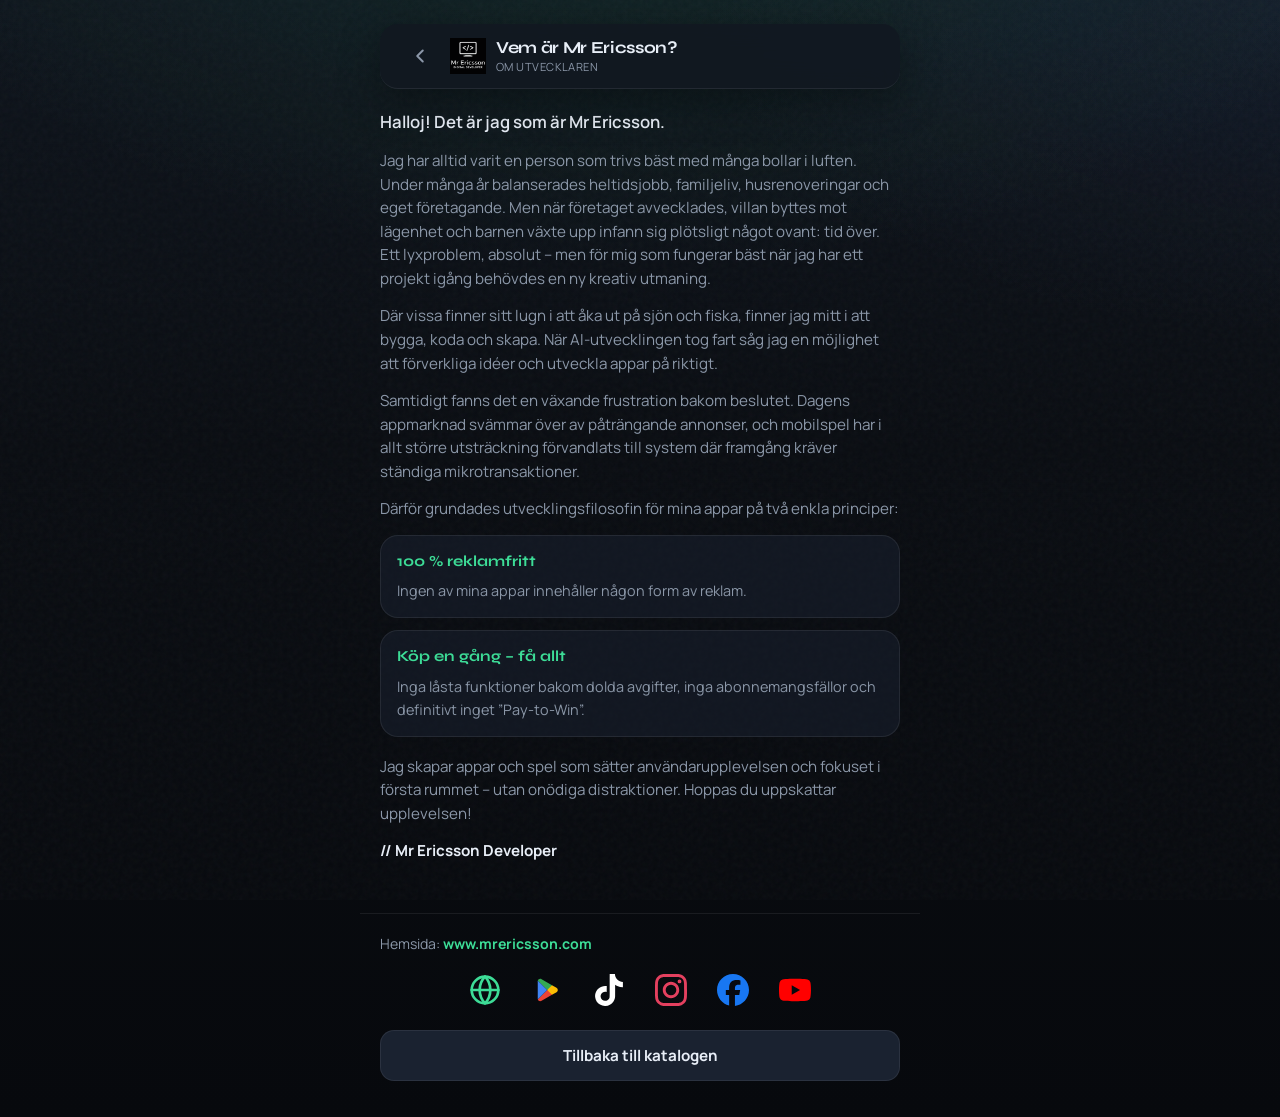
<file: about.html>
<!DOCTYPE html>
<html lang="sv">
  <head>
    <meta charset="utf-8" />
    <meta
      name="viewport"
      content="width=device-width, initial-scale=1, viewport-fit=cover"
    />
    <meta name="theme-color" content="#0A0D12" />
    <title>Vem är Mr Ericsson?</title>
    <link rel="preconnect" href="https://fonts.googleapis.com" />
    <link rel="preconnect" href="https://fonts.gstatic.com" crossorigin />
    <link
      href="https://fonts.googleapis.com/css2?family=Manrope:wght@400;600;700&family=Syne:wght@700&display=swap"
      rel="stylesheet"
    />
    <link rel="stylesheet" href="styles.css?v=7" />
  </head>
  <body data-page="about">
    <div class="app">
      <header class="header">
        <a class="back-link" href="index.html" aria-label="Tillbaka">
          <svg viewBox="0 0 24 24" fill="none" stroke="currentColor" stroke-width="2.2">
            <path d="M15 6 9 12l6 6" stroke-linecap="round" stroke-linejoin="round" />
          </svg>
        </a>
        <div class="brand">
          <img
            class="brand-mark"
            src="assets/logo-mr-ericsson.png"
            alt=""
            width="36"
            height="36"
          />
          <div>
            <h1 class="brand-title">Vem är Mr Ericsson?</h1>
            <p class="brand-sub">Om utvecklaren</p>
          </div>
        </div>
      </header>

      <main class="main">
        <article class="prose">
          <p class="lead">Halloj! Det är jag som är Mr Ericsson.</p>

          <p>
            Jag har alltid varit en person som trivs bäst med många bollar i luften.
            Under många år balanserades heltidsjobb, familjeliv, husrenoveringar och
            eget företagande. Men när företaget avvecklades, villan byttes mot
            lägenhet och barnen växte upp infann sig plötsligt något ovant: tid över.
            Ett lyxproblem, absolut – men för mig som fungerar bäst när jag har ett
            projekt igång behövdes en ny kreativ utmaning.
          </p>

          <p>
            Där vissa finner sitt lugn i att åka ut på sjön och fiska, finner jag mitt
            i att bygga, koda och skapa. När AI-utvecklingen tog fart såg jag en
            möjlighet att förverkliga idéer och utveckla appar på riktigt.
          </p>

          <p>
            Samtidigt fanns det en växande frustration bakom beslutet. Dagens
            appmarknad svämmar över av påträngande annonser, och mobilspel har i allt
            större utsträckning förvandlats till system där framgång kräver ständiga
            mikrotransaktioner.
          </p>

          <p>
            Därför grundades utvecklingsfilosofin för mina appar på två enkla
            principer:
          </p>

          <ul class="principles">
            <li>
              <strong>100 % reklamfritt</strong>
              <span>Ingen av mina appar innehåller någon form av reklam.</span>
            </li>
            <li>
              <strong>Köp en gång – få allt</strong>
              <span
                >Inga låsta funktioner bakom dolda avgifter, inga
                abonnemangsfällor och definitivt inget ”Pay-to-Win”.</span
              >
            </li>
          </ul>

          <p>
            Jag skapar appar och spel som sätter användarupplevelsen och fokuset i
            första rummet – utan onödiga distraktioner. Hoppas du uppskattar
            upplevelsen!
          </p>

          <p class="signoff">// Mr Ericsson Developer</p>
        </article>
      </main>

      <footer class="site-footer">
        <p class="footer-note">
          Hemsida:
          <a id="website-link" href="https://www.mrericsson.com">www.mrericsson.com</a>
        </p>
        <div class="social" id="social" aria-label="Länkar"></div>
        <a class="btn" href="index.html">Tillbaka till katalogen</a>
      </footer>
    </div>
    <script src="app.js?v=14"></script>
  </body>
</html>
</file>
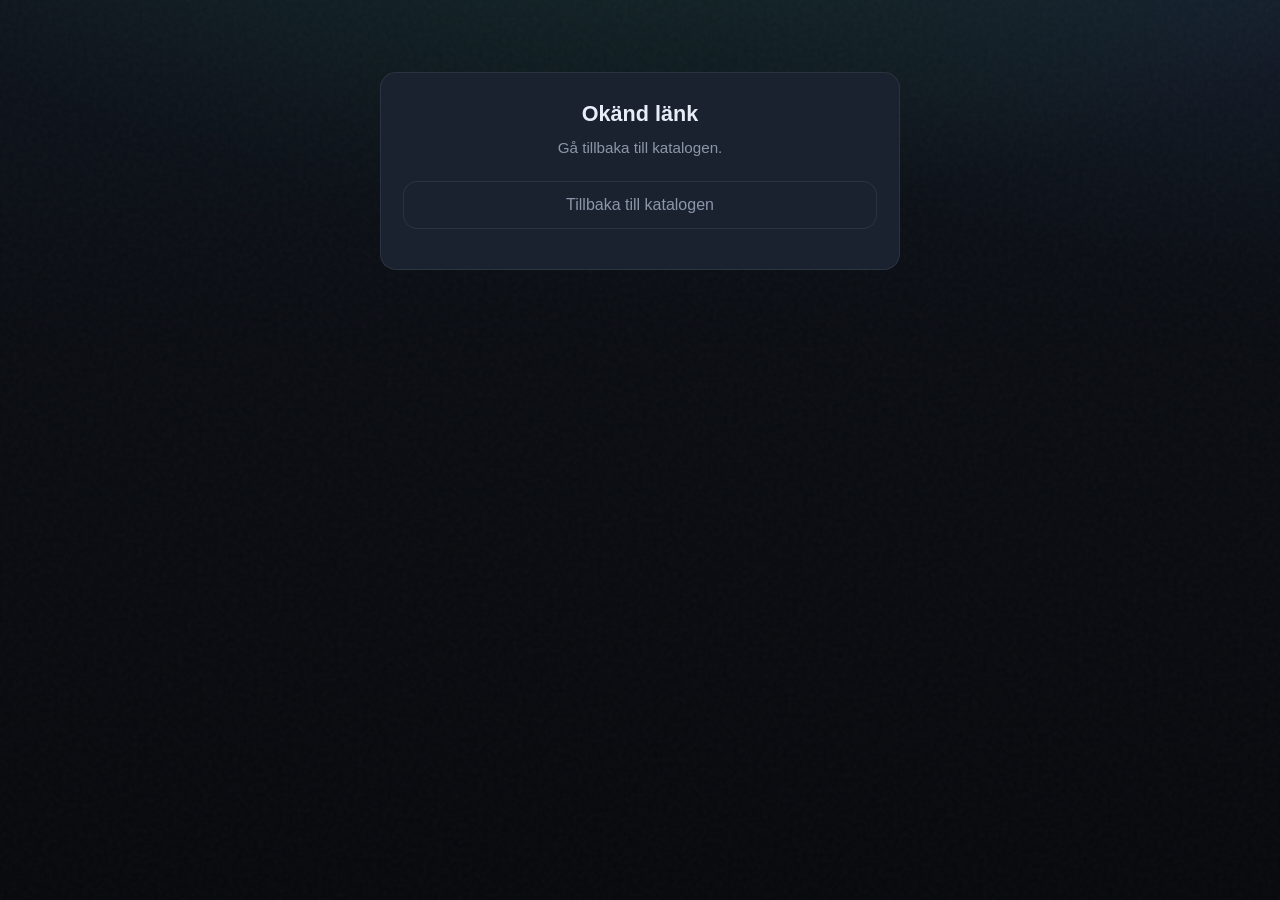
<file: open-app.html>
<!DOCTYPE html>
<html lang="sv">
  <head>
    <meta charset="utf-8" />
    <meta
      name="viewport"
      content="width=device-width, initial-scale=1, viewport-fit=cover"
    />
    <meta name="theme-color" content="#0A0D12" />
    <meta http-equiv="Cache-Control" content="no-cache, no-store, must-revalidate" />
    <title>Öppna app — Mr Ericsson</title>
    <link rel="stylesheet" href="styles.css?v=9" />
    <style>
      .open-card {
        margin: 48px 20px 24px;
        padding: 28px 22px;
        border-radius: 16px;
        border: 1px solid var(--line);
        background: var(--bg-2);
        text-align: center;
      }
      .open-card h1 {
        font-family: Syne, Manrope, sans-serif;
        font-size: 1.35rem;
        margin: 0 0 10px;
      }
      .open-card p {
        margin: 0 0 22px;
        color: var(--ink-muted);
        line-height: 1.45;
        font-size: 0.95rem;
      }
      .open-card .btn {
        display: inline-flex;
        width: 100%;
        justify-content: center;
        margin-bottom: 12px;
        text-decoration: none;
        border: 0;
        cursor: pointer;
        font: inherit;
      }
      .open-card .btn-ghost {
        background: transparent;
        color: var(--ink-muted);
        border: 1px solid var(--line);
      }
    </style>
  </head>
  <body>
    <div class="app">
      <main class="open-card">
        <h1 id="title">Öppna appen</h1>
        <p id="msg">Laddar…</p>
        <button type="button" class="btn" id="retry">Öppna igen</button>
        <a class="btn btn-ghost" href="index.html">Tillbaka till katalogen</a>
      </main>
    </div>
    <script>
      (function () {
        var params = new URLSearchParams(location.search);
        var app = (params.get("app") || "").toLowerCase();
        var titleEl = document.getElementById("title");
        var msgEl = document.getElementById("msg");
        var retry = document.getElementById("retry");
        var android = /Android/i.test(navigator.userAgent || "");

        /**
         * IMPORTANT: Do NOT use intent://…;scheme=https;… for Instagram/Facebook.
         * Many in-app WebViews treat that as “load https in this WebView” → Meta popup.
         * Only custom schemes (instagram://, fb://) leave the WebView to the real app.
         */
        function schemesFor(appKey, social) {
          social = social || {};
          if (appKey === "instagram") {
            var ig = social.instagram || "https://www.instagram.com/mrericssonpadeltournaments/";
            var user = "mrericssonpadeltournaments";
            try {
              var u = new URL(ig);
              user = (u.pathname.split("/").filter(Boolean)[0] || user).replace(/^@/, "");
            } catch (e) {}
            return {
              label: "Instagram",
              urls: [
                "instagram://user?username=" + encodeURIComponent(user),
                "intent://user?username=" +
                  encodeURIComponent(user) +
                  "#Intent;scheme=instagram;package=com.instagram.android;end",
              ],
            };
          }
          if (appKey === "facebook") {
            var fb = social.facebook || "https://www.facebook.com/profile.php?id=61594625726599";
            var id = "61594625726599";
            try {
              id = new URL(fb).searchParams.get("id") || id;
            } catch (e) {}
            return {
              label: "Facebook",
              urls: [
                "fb://page/" + id,
                "fb://profile/" + id,
                "intent://page/" + id + "#Intent;scheme=fb;package=com.facebook.katana;end",
                "intent://profile/" + id + "#Intent;scheme=fb;package=com.facebook.katana;end",
              ],
            };
          }
          if (appKey === "tiktok") {
            var tt = social.tiktok || "https://www.tiktok.com/@mr_ericsson";
            var handle = "mr_ericsson";
            try {
              var m = new URL(tt).pathname.match(/@([^/]+)/);
              if (m) handle = m[1];
            } catch (e) {}
            return {
              label: "TikTok",
              urls: [
                "tiktok://user?username=" + encodeURIComponent(handle),
                "snssdk1233://user/profile/" + encodeURIComponent(handle),
                "intent://user?username=" +
                  encodeURIComponent(handle) +
                  "#Intent;scheme=tiktok;package=com.zhiliaoapp.musically;end",
              ],
            };
          }
          if (appKey === "youtube") {
            return {
              label: "YouTube",
              urls: [
                "vnd.youtube://www.youtube.com/@MrEricssonDeveloper",
                "intent://www.youtube.com/@MrEricssonDeveloper#Intent;scheme=https;package=com.google.android.youtube;end",
              ],
            };
          }
          return null;
        }

        function tryOpen(urls) {
          if (!android || !urls || !urls.length) {
            msgEl.textContent =
              "Kunde inte öppna appen härifrån. Installera appen eller öppna den manuellt.";
            return;
          }
          // One scheme at a time. Never fall back to https://instagram.com / facebook.com.
          var i = 0;
          function next() {
            if (i >= urls.length) {
              msgEl.textContent =
                "Kunde inte öppna appen. Har du den installerad? Tryck igen, eller gå tillbaka.";
              return;
            }
            var url = urls[i++];
            var done = false;
            function finish() {
              if (done) return;
              done = true;
              document.removeEventListener("visibilitychange", onVis);
              clearTimeout(timer);
            }
            function onVis() {
              if (document.visibilityState === "hidden") finish();
            }
            document.addEventListener("visibilitychange", onVis);
            var timer = setTimeout(function () {
              finish();
              if (document.visibilityState === "visible") next();
            }, 600);
            // iframe only — never navigate this page to https://instagram.com
            // (intent+https is what produced Meta’s broken popup in WebViews)
            var iframe = document.createElement("iframe");
            iframe.style.display = "none";
            iframe.src = url;
            document.body.appendChild(iframe);
            setTimeout(function () {
              try {
                document.body.removeChild(iframe);
              } catch (e) {}
            }, 1500);
          }
          next();
        }

        if (!app) {
          titleEl.textContent = "Okänd länk";
          msgEl.textContent = "Gå tillbaka till katalogen.";
          retry.style.display = "none";
          return;
        }

        fetch("games.json?_=" + Date.now(), { cache: "no-store" })
          .then(function (r) {
            return r.ok ? r.json() : {};
          })
          .catch(function () {
            return {};
          })
          .then(function (data) {
            var t = schemesFor(app, data.social || {});
            if (!t) {
              titleEl.textContent = "Okänd länk";
              msgEl.textContent = "Gå tillbaka till katalogen.";
              retry.style.display = "none";
              return;
            }
            titleEl.textContent = "Öppna " + t.label;
            msgEl.textContent =
              "Öppnar " + t.label + "-appen… Om inget händer, tryck på knappen.";
            retry.textContent = "Öppna " + t.label;
            retry.onclick = function () {
              msgEl.textContent = "Försöker öppna " + t.label + " igen…";
              tryOpen(t.urls);
            };
            tryOpen(t.urls);
          });
      })();
    </script>
  </body>
</html>
</file>
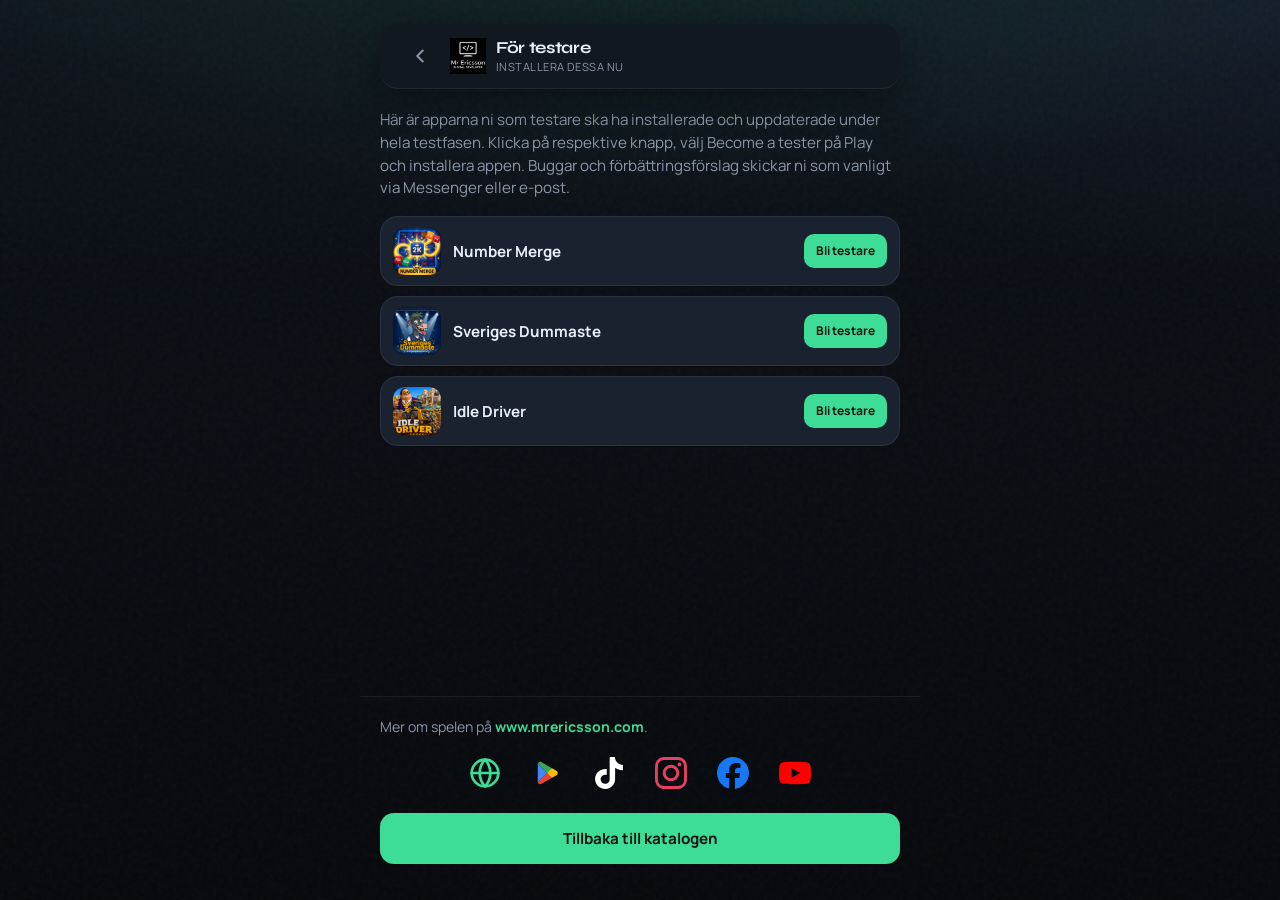
<file: testers.html>
<!DOCTYPE html>
<html lang="sv">
  <head>
    <meta charset="utf-8" />
    <meta
      name="viewport"
      content="width=device-width, initial-scale=1, viewport-fit=cover"
    />
    <meta name="theme-color" content="#0A0D12" />
    <title>För testare — Mr Ericsson</title>
    <link rel="preconnect" href="https://fonts.googleapis.com" />
    <link rel="preconnect" href="https://fonts.gstatic.com" crossorigin />
    <link
      href="https://fonts.googleapis.com/css2?family=Manrope:wght@400;600;700&family=Syne:wght@700&display=swap"
      rel="stylesheet"
    />
    <link rel="stylesheet" href="styles.css?v=9" />
  </head>
  <body data-page="testers">
    <div class="app">
      <header class="header">
        <a class="back-link" href="index.html" aria-label="Tillbaka">
          <svg viewBox="0 0 24 24" fill="none" stroke="currentColor" stroke-width="2.2">
            <path d="M15 6 9 12l6 6" stroke-linecap="round" stroke-linejoin="round" />
          </svg>
        </a>
        <div class="brand">
          <img
            class="brand-mark"
            src="assets/logo-mr-ericsson.png"
            alt=""
            width="36"
            height="36"
          />
          <div>
            <h1 class="brand-title">För testare</h1>
            <p class="brand-sub">Installera dessa nu</p>
          </div>
        </div>
      </header>

      <main class="main">
        <p class="page-lead" id="tester-note">
          Här är apparna ni som testare ska ha installerade och uppdaterade under
          hela testfasen. Klicka på respektive knapp, välj Become a tester på Play
          och installera appen. Buggar och förbättringsförslag skickar ni som
          vanligt via Messenger eller e-post.
        </p>
        <ul class="tester-list" id="tester-list"></ul>
        <div class="error hidden" id="error" role="alert">
          <p>Kunde inte ladda listan.</p>
          <button type="button" class="retry-btn" id="retry">Försök igen</button>
        </div>
      </main>

      <footer class="site-footer">
        <p class="footer-note">
          Mer om spelen på
          <a id="website-link" href="https://www.mrericsson.com">www.mrericsson.com</a>.
        </p>
        <div class="social" id="social" aria-label="Länkar"></div>
        <a class="btn btn-accent" href="index.html">Tillbaka till katalogen</a>
      </footer>
    </div>
    <script src="app.js?v=14"></script>
  </body>
</html>
</file>
<file: styles.css>
:root {
  --bg-0: #0a0d12;
  --bg-1: #121821;
  --bg-2: #1a2230;
  --ink: #e8eef7;
  --ink-muted: #8b97a8;
  --line: rgba(232, 238, 247, 0.08);
  --accent: #3ddc97;
  --accent-ink: #04140c;
  --warn: #f0b429;
  --r-sm: 14px;
  --r-md: 18px;
  --shadow: 0 12px 40px rgba(0, 0, 0, 0.35);
  --pad-x: 20px;
  --header-h: 64px;
  --font-display: "Syne", sans-serif;
  --font-body: "Manrope", sans-serif;
  color-scheme: dark;
}

*,
*::before,
*::after {
  box-sizing: border-box;
}

html,
body {
  margin: 0;
  min-height: 100%;
  background: var(--bg-0);
  color: var(--ink);
  font-family: var(--font-body);
  -webkit-font-smoothing: antialiased;
  -webkit-tap-highlight-color: transparent;
}

body {
  background:
    radial-gradient(120% 80% at 50% -20%, rgba(61, 220, 151, 0.12), transparent 55%),
    radial-gradient(90% 60% at 100% 0%, rgba(80, 120, 200, 0.08), transparent 50%),
    linear-gradient(180deg, #0e141c 0%, var(--bg-0) 40%, #07090d 100%);
  min-height: 100dvh;
}

body::before {
  content: "";
  position: fixed;
  inset: 0;
  pointer-events: none;
  opacity: 0.035;
  background-image: url("data:image/svg+xml,%3Csvg viewBox='0 0 200 200' xmlns='http://www.w3.org/2000/svg'%3E%3Cfilter id='n'%3E%3CfeTurbulence type='fractalNoise' baseFrequency='0.9' numOctaves='3' stitchTiles='stitch'/%3E%3C/filter%3E%3Crect width='100%25' height='100%25' filter='url(%23n)'/%3E%3C/svg%3E");
  z-index: 0;
}

.app {
  position: relative;
  z-index: 1;
  max-width: 480px;
  margin: 0 auto;
  min-height: 100dvh;
  display: flex;
  flex-direction: column;
  padding-bottom: 8px;
}

.header {
  position: sticky;
  top: 0;
  z-index: 10;
  display: flex;
  align-items: center;
  gap: 10px;
  min-height: var(--header-h);
  padding: 12px var(--pad-x);
  background: color-mix(in srgb, var(--bg-1) 92%, transparent);
  backdrop-filter: blur(14px);
  border-bottom: 1px solid var(--line);
  box-shadow: var(--shadow);
  animation: headerIn 420ms ease-out both;
}

.back-link {
  display: grid;
  place-items: center;
  width: 40px;
  height: 40px;
  padding: 0;
  border: 0;
  background: transparent;
  border-radius: var(--r-sm);
  color: var(--ink-muted);
  flex-shrink: 0;
  text-decoration: none;
  cursor: pointer;
  font: inherit;
}

.back-link:active,
.about-chip:active,
.tile:active,
.btn:active {
  transform: scale(0.97);
  opacity: 0.92;
}

.back-link svg {
  width: 22px;
  height: 22px;
}

.brand {
  display: flex;
  align-items: center;
  gap: 10px;
  min-width: 0;
  flex: 1;
}

.brand-mark {
  width: 36px;
  height: 36px;
  object-fit: contain;
  flex-shrink: 0;
  filter: invert(1) brightness(1.05);
  opacity: 0.92;
}

.brand-title {
  margin: 0;
  font-family: var(--font-display);
  font-weight: 700;
  font-size: 1.05rem;
  letter-spacing: -0.02em;
  line-height: 1.15;
}

.brand-sub {
  margin: 2px 0 0;
  font-size: 0.7rem;
  color: var(--ink-muted);
  letter-spacing: 0.04em;
  text-transform: uppercase;
}

.about-chip {
  flex-shrink: 0;
  max-width: 9.25rem;
  min-height: 44px;
  padding: 12px 14px;
  border-radius: 999px;
  border: 1.5px solid rgba(61, 220, 151, 0.55);
  background: rgba(61, 220, 151, 0.12);
  color: var(--accent);
  text-decoration: none;
  font-size: 0.8rem;
  font-weight: 700;
  line-height: 1.2;
  text-align: center;
  display: inline-flex;
  align-items: center;
  justify-content: center;
  transition: transform 120ms ease, opacity 120ms ease;
}

.main {
  flex: 1;
  padding: 20px var(--pad-x) 8px;
}

.section + .section {
  margin-top: 28px;
}

.section-label {
  margin: 0 0 12px;
  font-family: var(--font-display);
  font-size: 0.78rem;
  font-weight: 700;
  letter-spacing: 0.08em;
  text-transform: uppercase;
  color: var(--ink-muted);
}

.game-grid {
  display: grid;
  grid-template-columns: repeat(3, 1fr);
  gap: 14px 12px;
  margin: 0;
  padding: 0;
  list-style: none;
}

.tile {
  display: flex;
  flex-direction: column;
  align-items: center;
  gap: 8px;
  text-decoration: none;
  color: inherit;
  animation: rowIn 280ms ease-out both;
  transition: transform 120ms ease, opacity 120ms ease;
}

.tile:not(a) {
  cursor: default;
}

.tile:nth-child(1) { animation-delay: 30ms; }
.tile:nth-child(2) { animation-delay: 60ms; }
.tile:nth-child(3) { animation-delay: 90ms; }
.tile:nth-child(4) { animation-delay: 120ms; }
.tile:nth-child(5) { animation-delay: 150ms; }
.tile:nth-child(6) { animation-delay: 180ms; }
.tile:nth-child(7) { animation-delay: 210ms; }
.tile:nth-child(8) { animation-delay: 240ms; }
.tile:nth-child(9) { animation-delay: 270ms; }

.tile-icon-wrap {
  width: 100%;
  aspect-ratio: 1;
  border-radius: var(--r-sm);
  overflow: hidden;
  box-shadow: 0 8px 18px rgba(0, 0, 0, 0.28);
  background: #0a0d12;
}

.tile-icon {
  width: 100%;
  height: 100%;
  display: block;
  object-fit: cover;
  background: transparent;
}

.tile-icon--fallback {
  display: grid;
  place-items: center;
  width: 100%;
  height: 100%;
  font-family: var(--font-display);
  font-weight: 700;
  font-size: 1.1rem;
  color: var(--ink);
  background: linear-gradient(145deg, #243044, #152033);
  transform: none;
}

.tile-title {
  margin: 0;
  width: 100%;
  font-size: 0.78rem;
  font-weight: 600;
  text-align: center;
  line-height: 1.25;
  letter-spacing: -0.01em;
  display: -webkit-box;
  -webkit-line-clamp: 2;
  -webkit-box-orient: vertical;
  overflow: hidden;
}

.tile-badge {
  margin: -2px 0 0;
  font-size: 0.65rem;
  font-weight: 700;
  letter-spacing: 0.04em;
  text-transform: uppercase;
  color: #1a1200;
  background: var(--warn);
  padding: 2px 7px;
  border-radius: 999px;
}

.page-lead {
  margin: 0 0 16px;
  color: var(--ink-muted);
  font-size: 0.95rem;
  line-height: 1.5;
}

.prose {
  color: var(--ink-muted);
  font-size: 0.95rem;
  line-height: 1.55;
}

.prose p {
  margin: 0 0 14px;
}

.prose .lead {
  color: var(--ink);
  font-size: 1.05rem;
  font-weight: 600;
}

.principles {
  margin: 8px 0 18px;
  padding: 0;
  list-style: none;
  display: grid;
  gap: 12px;
}

.principles li {
  padding: 14px 16px;
  border-radius: var(--r-md);
  border: 1px solid var(--line);
  background: rgba(26, 34, 48, 0.55);
}

.principles strong {
  display: block;
  color: var(--accent);
  font-family: var(--font-display);
  font-size: 0.95rem;
  margin-bottom: 6px;
}

.principles span {
  color: var(--ink-muted);
  font-size: 0.9rem;
  line-height: 1.45;
}

.signoff {
  margin: 20px 0 0;
  color: var(--ink);
  font-weight: 700;
  font-size: 0.95rem;
}

.placeholder-box {
  margin-top: 20px;
  padding: 18px 16px;
  border: 1px dashed var(--line);
  border-radius: var(--r-md);
  background: rgba(26, 34, 48, 0.55);
  color: var(--ink-muted);
  font-size: 0.9rem;
}

.tester-list {
  margin: 0;
  padding: 0;
  list-style: none;
  display: grid;
  gap: 10px;
}

.tester-row {
  display: flex;
  align-items: center;
  gap: 12px;
  padding: 10px 12px;
  background: var(--bg-2);
  border: 1px solid var(--line);
  border-radius: var(--r-md);
  min-width: 0;
}

.tester-row .tile-icon-wrap {
  width: 48px;
  height: 48px;
  aspect-ratio: auto;
  border-radius: 12px;
  flex-shrink: 0;
  box-shadow: none;
}

.tester-meta {
  flex: 1 1 auto;
  min-width: 0;
}

.tester-title {
  display: block;
  font-size: 0.95rem;
  line-height: 1.25;
  overflow: hidden;
  text-overflow: ellipsis;
  white-space: nowrap;
}

.tester-cta {
  flex: 0 0 auto;
  margin-left: auto;
  color: var(--accent-ink);
  background: var(--accent);
  text-decoration: none;
  font-weight: 700;
  font-size: 0.75rem;
  padding: 10px 12px;
  border-radius: 10px;
  text-align: center;
  line-height: 1.2;
  white-space: nowrap;
}

.site-footer {
  margin-top: 28px;
  padding: 20px var(--pad-x) 28px;
  border-top: 1px solid var(--line);
}

.footer-note {
  margin: 0 0 14px;
  color: var(--ink-muted);
  font-size: 0.88rem;
  line-height: 1.45;
}

.footer-note a {
  color: var(--accent);
  font-weight: 700;
  text-decoration: none;
}

.social {
  display: flex;
  flex-wrap: wrap;
  align-items: center;
  justify-content: center;
  gap: 18px;
  margin-bottom: 18px;
}

.social-btn {
  display: grid;
  place-items: center;
  width: 44px;
  height: 44px;
  border: none;
  background: transparent;
  padding: 0;
  text-decoration: none;
  transition: transform 140ms ease, opacity 140ms ease, filter 140ms ease;
}

.social-btn img {
  width: 32px;
  height: 32px;
  display: block;
  object-fit: contain;
}

.social-btn:hover {
  transform: translateY(-2px) scale(1.06);
  filter: brightness(1.08);
}

.social-btn:active {
  transform: scale(0.96);
  opacity: 0.9;
}

/* Visually hide labels — icons carry meaning; keep text for a11y */
.social-btn span {
  position: absolute;
  width: 1px;
  height: 1px;
  padding: 0;
  margin: -1px;
  overflow: hidden;
  clip: rect(0, 0, 0, 0);
  white-space: nowrap;
  border: 0;
}

.btn {
  display: inline-flex;
  align-items: center;
  justify-content: center;
  gap: 8px;
  width: 100%;
  padding: 14px 16px;
  border-radius: var(--r-sm);
  border: 1px solid var(--line);
  background: var(--bg-2);
  color: var(--ink);
  font-family: var(--font-body);
  font-weight: 700;
  font-size: 0.95rem;
  text-decoration: none;
  transition: transform 120ms ease, opacity 120ms ease;
}

.btn-accent {
  background: var(--accent);
  color: var(--accent-ink);
  border-color: transparent;
}

.empty,
.error {
  padding: 28px 16px;
  text-align: center;
  color: var(--ink-muted);
  font-size: 0.9375rem;
}

.error {
  color: #ff6b6b;
}

.retry-btn {
  margin-top: 16px;
  appearance: none;
  border: 1px solid var(--line);
  background: var(--bg-2);
  color: var(--ink);
  font-family: var(--font-body);
  font-weight: 700;
  font-size: 0.875rem;
  padding: 12px 18px;
  border-radius: var(--r-sm);
  cursor: pointer;
}

.hidden {
  display: none !important;
}

@keyframes headerIn {
  from { opacity: 0; transform: translateY(-6px); }
  to { opacity: 1; transform: none; }
}

@keyframes rowIn {
  from { opacity: 0; transform: translateY(10px); }
  to { opacity: 1; transform: none; }
}

@media (prefers-reduced-motion: reduce) {
  .header,
  .tile {
    animation: none;
  }
}

@media (min-width: 420px) {
  .game-grid {
    grid-template-columns: repeat(4, 1fr);
  }
}

@media (min-width: 720px) {
  .app {
    max-width: 560px;
    padding-top: 24px;
  }

  .header {
    border-radius: var(--r-md);
    margin: 0 var(--pad-x);
  }
}
</file>
